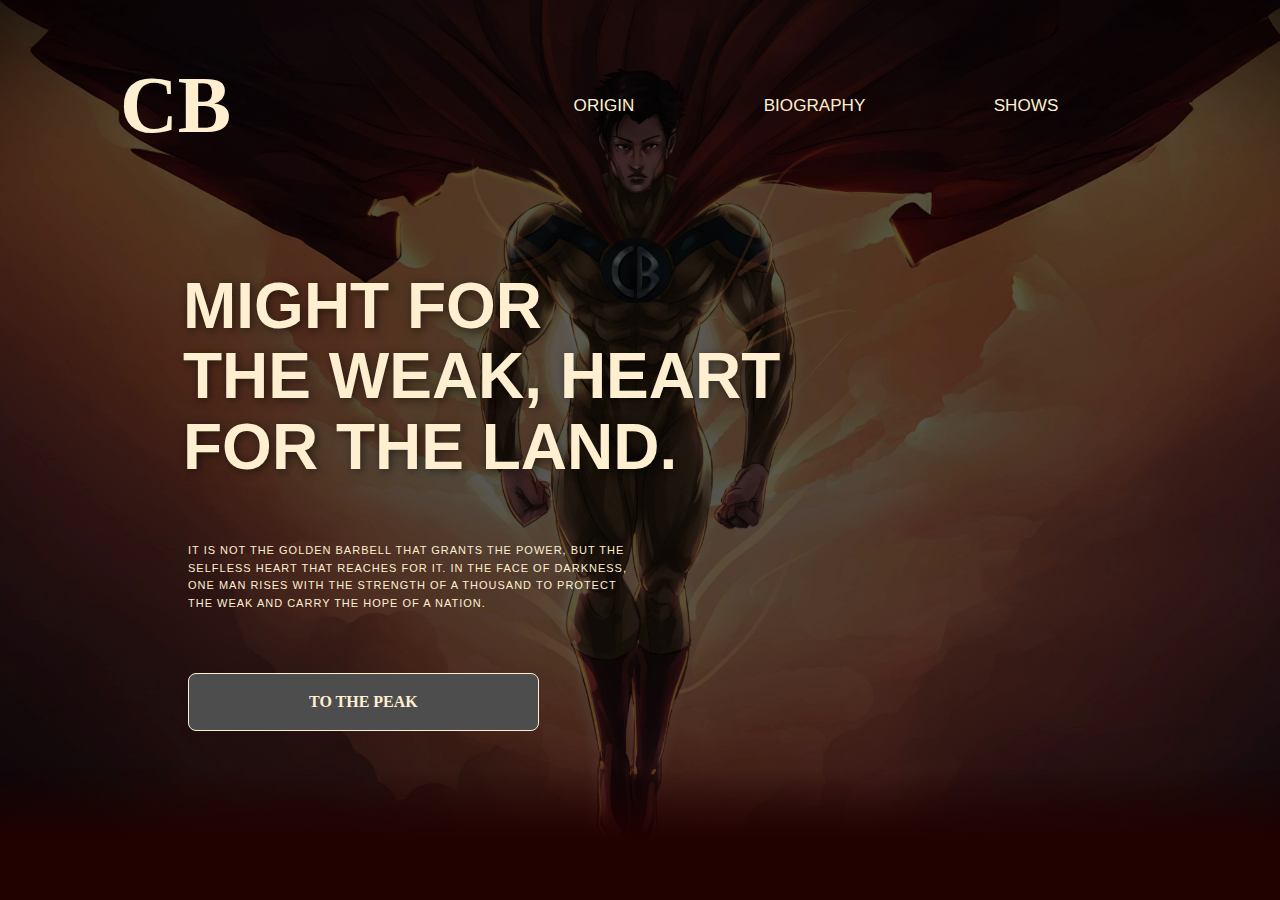
<file: index.html>
<!DOCTYPE html>
<html lang="en">
<head>
    <meta charset="UTF-8">
    <meta name="viewport" content="width=device-width, initial-scale=1.0">
    <title>Captain Barbell</title>
    <link rel="stylesheet" href="Barstyle.css">
</head>
<body>

    <header class="navbar">
        <div class="logo-container">
            <a href="index.html" class="logo-link">CB</a>
        </div>
        <nav class="nav-links">
            <a href="Origin.html" class="nav-item">ORIGIN</a>
            <a href="Biography.html" class="nav-item">BIOGRAPHY</a>
            <a href="Show.html" class="nav-item">SHOWS</a>
        </nav>
    </header>

    <main class="hero-section">
        <div class="hero-content">
            <h1>MIGHT FOR <br>THE WEAK, HEART <br>FOR THE LAND.</h1>
            
            <p class="sub-text">
                IT IS NOT THE GOLDEN BARBELL THAT GRANTS THE POWER, BUT THE <br>
            SELFLESS HEART THAT REACHES FOR IT. IN THE FACE OF DARKNESS, <br>
            ONE MAN RISES WITH THE STRENGTH OF A THOUSAND TO PROTECT <br>
            THE WEAK AND CARRY THE HOPE OF A NATION.
            </p>

            <a href="Origin.html" class="cta-button">TO THE PEAK</a>
        </div>
    </main>

    <footer class="contacts">
        <div class="footer-container"> </div>
    </footer>
</body>

</html>
</file>
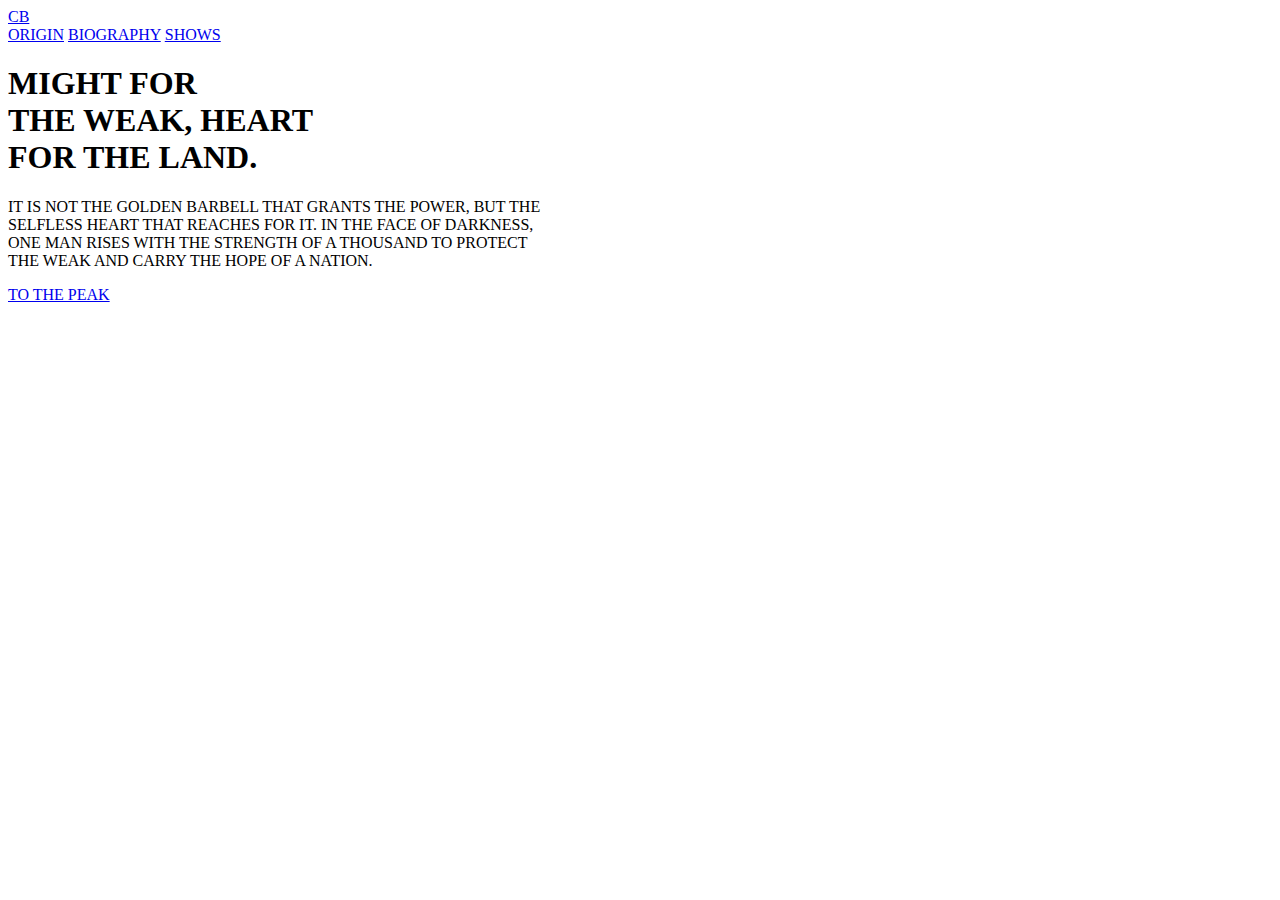
<file: Barbell.html>
<!DOCTYPE html>
<html lang="en">
<head>
    <meta charset="UTF-8">
    <meta name="viewport" content="width=device-width, initial-scale=1.0">
    <title>Captain Barbell</title>
    <link rel="stylesheet" href="Barstyle.html">
</head>
<body>

    <header class="navbar">
        <div class="logo-container">
            <a href="Barbell.html" class="logo-link">CB</a>
        </div>
        <nav class="nav-links">
            <a href="Origin.html" class="nav-item">ORIGIN</a>
            <a href="Biography.html" class="nav-item">BIOGRAPHY</a>
            <a href="Show.html" class="nav-item">SHOWS</a>
        </nav>
    </header>

    <main class="hero-section">
        <div class="hero-content">
            <h1>MIGHT FOR <br>THE WEAK, HEART <br>FOR THE LAND.</h1>
            
            <p class="sub-text">
                IT IS NOT THE GOLDEN BARBELL THAT GRANTS THE POWER, BUT THE <br>
            SELFLESS HEART THAT REACHES FOR IT. IN THE FACE OF DARKNESS, <br>
            ONE MAN RISES WITH THE STRENGTH OF A THOUSAND TO PROTECT <br>
            THE WEAK AND CARRY THE HOPE OF A NATION.
            </p>

            <a href="Origin.html" class="cta-button">TO THE PEAK</a>
        </div>
    </main>

    <footer class="contacts">
        <div class="footer-container"> </div>
    </footer>
</body>

</html>
</file>
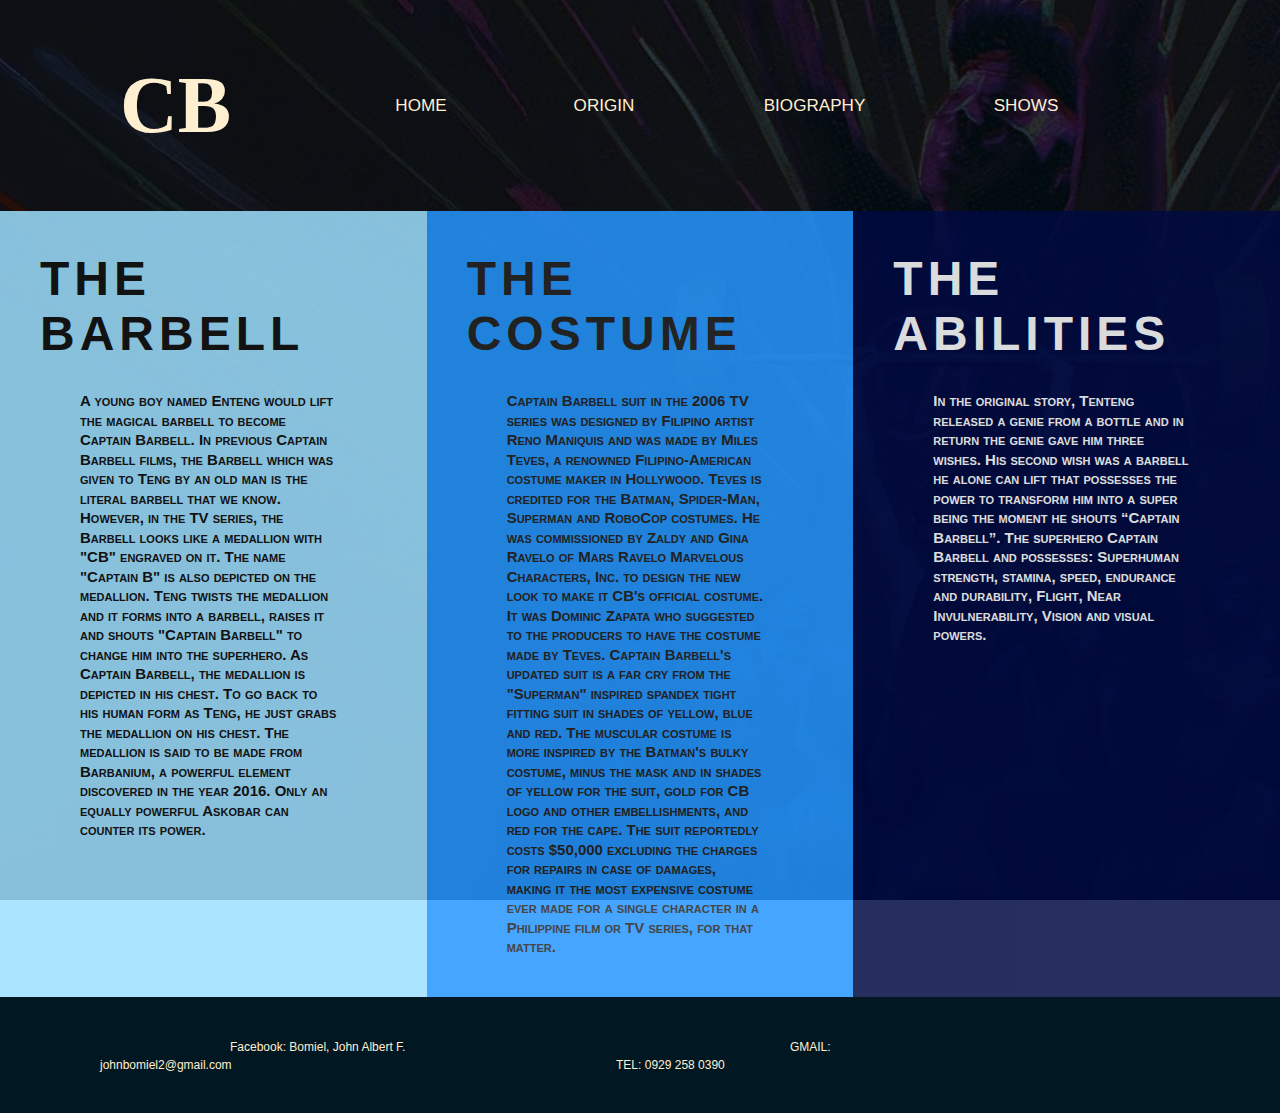
<file: Biography.html>
<!DOCTYPE html>
<html lang="en">
<head>
    <meta charset="UTF-8">
    <meta name="viewport" content="width=device-width, initial-scale=1.0">
    <title>Captain Barbell Biography</title>
    <link rel="stylesheet" href="BioStyle.css">
</head>
<body>

    <header class="navbar">
        <div class="logo-container">
            <a href="index.html" class="logo-link">CB</a>

        </div>

        <nav class="nav-links">
            <a href="index.html" class="nav-item">HOME</a>
            <a href="Origin.html" class="nav-item">ORIGIN</a>
            <a href="Biography.html" class="nav-item">BIOGRAPHY</a>
            <a href="Show.html" class="nav-item">SHOWS</a>
        </nav>
    </header>

    <main class="content-grid">
        
        <section class="column col-light">
            <h2>The Barbell</h2>
            <p>A young boy named Enteng would lift the magical barbell to become Captain Barbell.
            In previous Captain Barbell films, the Barbell which was given to Teng by an old man is the literal barbell that we know. However,
            in the TV series, the Barbell looks like a medallion with "CB" engraved on it. The name "Captain B" is also depicted on the medallion.
            Teng twists the medallion and it forms into a barbell, raises it and shouts "Captain Barbell" to change him into the superhero. As Captain Barbell,
            the medallion is depicted in his chest. To go back to his human form as Teng, he just grabs the medallion on his chest. The medallion is said to be made from Barbanium,
            a powerful element discovered in the year 2016. Only an equally powerful Askobar can counter its power.</p>
        </section>

        <section class="column col-mid">
            <h2>The Costume</h2>
            <p>Captain Barbell suit in the 2006 TV series was designed by Filipino artist Reno Maniquis and was made by Miles Teves,
            a renowned Filipino-American costume maker in Hollywood. Teves is credited for the Batman, Spider-Man, Superman and RoboCop costumes.
            He was commissioned by Zaldy and Gina Ravelo of Mars Ravelo Marvelous Characters, Inc. to design the new look to make it CB's official costume.
            It was Dominic Zapata who suggested to the producers to have the costume made by Teves. Captain Barbell's updated suit is a far cry from the "Superman" inspired spandex
            tight fitting suit in shades of yellow, blue and red. The muscular costume is more inspired by the Batman's bulky costume, minus the mask and in shades of yellow for the suit,
            gold for CB logo and other embellishments, and red for the cape. The suit reportedly costs $50,000 excluding the charges for repairs in case of damages, making it the 
            most expensive costume ever made for a single character in a Philippine film or TV series, for that matter.</p>
        </section>

        <section class="column col-dark">
            <h2>The Abilities</h2>
            <p>In the original story, Tenteng released a genie from a bottle and in return the genie gave him three wishes.
            His second wish was a barbell he alone can lift that possesses the power to transform him into a super being the moment he shouts “Captain Barbell”.
            The superhero Captain Barbell and possesses: Superhuman strength, stamina, speed, endurance and durability, Flight, Near Invulnerability, Vision and visual powers.</p>
        </section>

    </main>

    <footer class="contacts">
        <div class="footer-container">

            <div class="footer-contact">
                <a href="https://www.facebook.com/jhnalbtbml21" class="footer-item">Facebook: Bomiel, John Albert F.</a>
                <a href="mailto:johnbomiel2@gmail.com" class="footer-item">GMAIL: johnbomiel2@gmail.com</a>
                <a href="tel:09292580390" class="footer-item">TEL: 0929 258 0390</a>
            </div>
        </div>
    </footer>

</body>

</html>
</file>
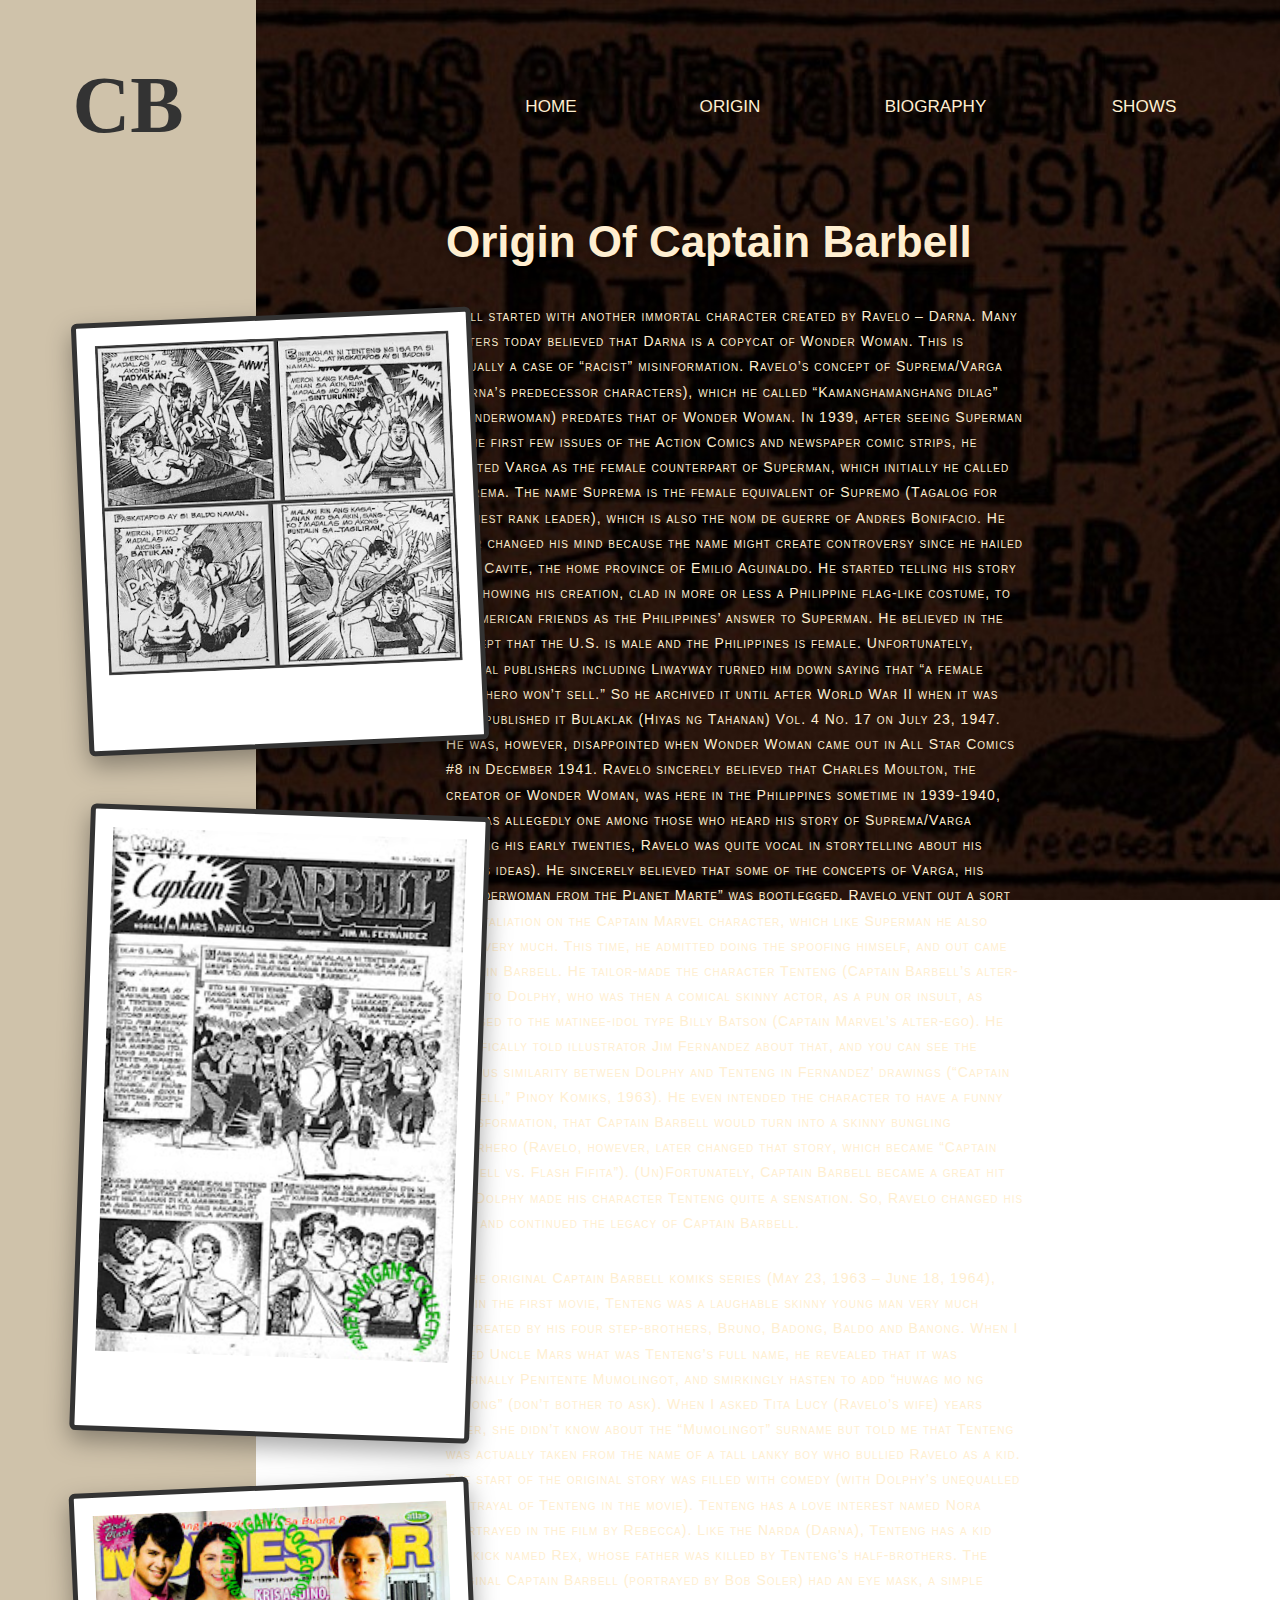
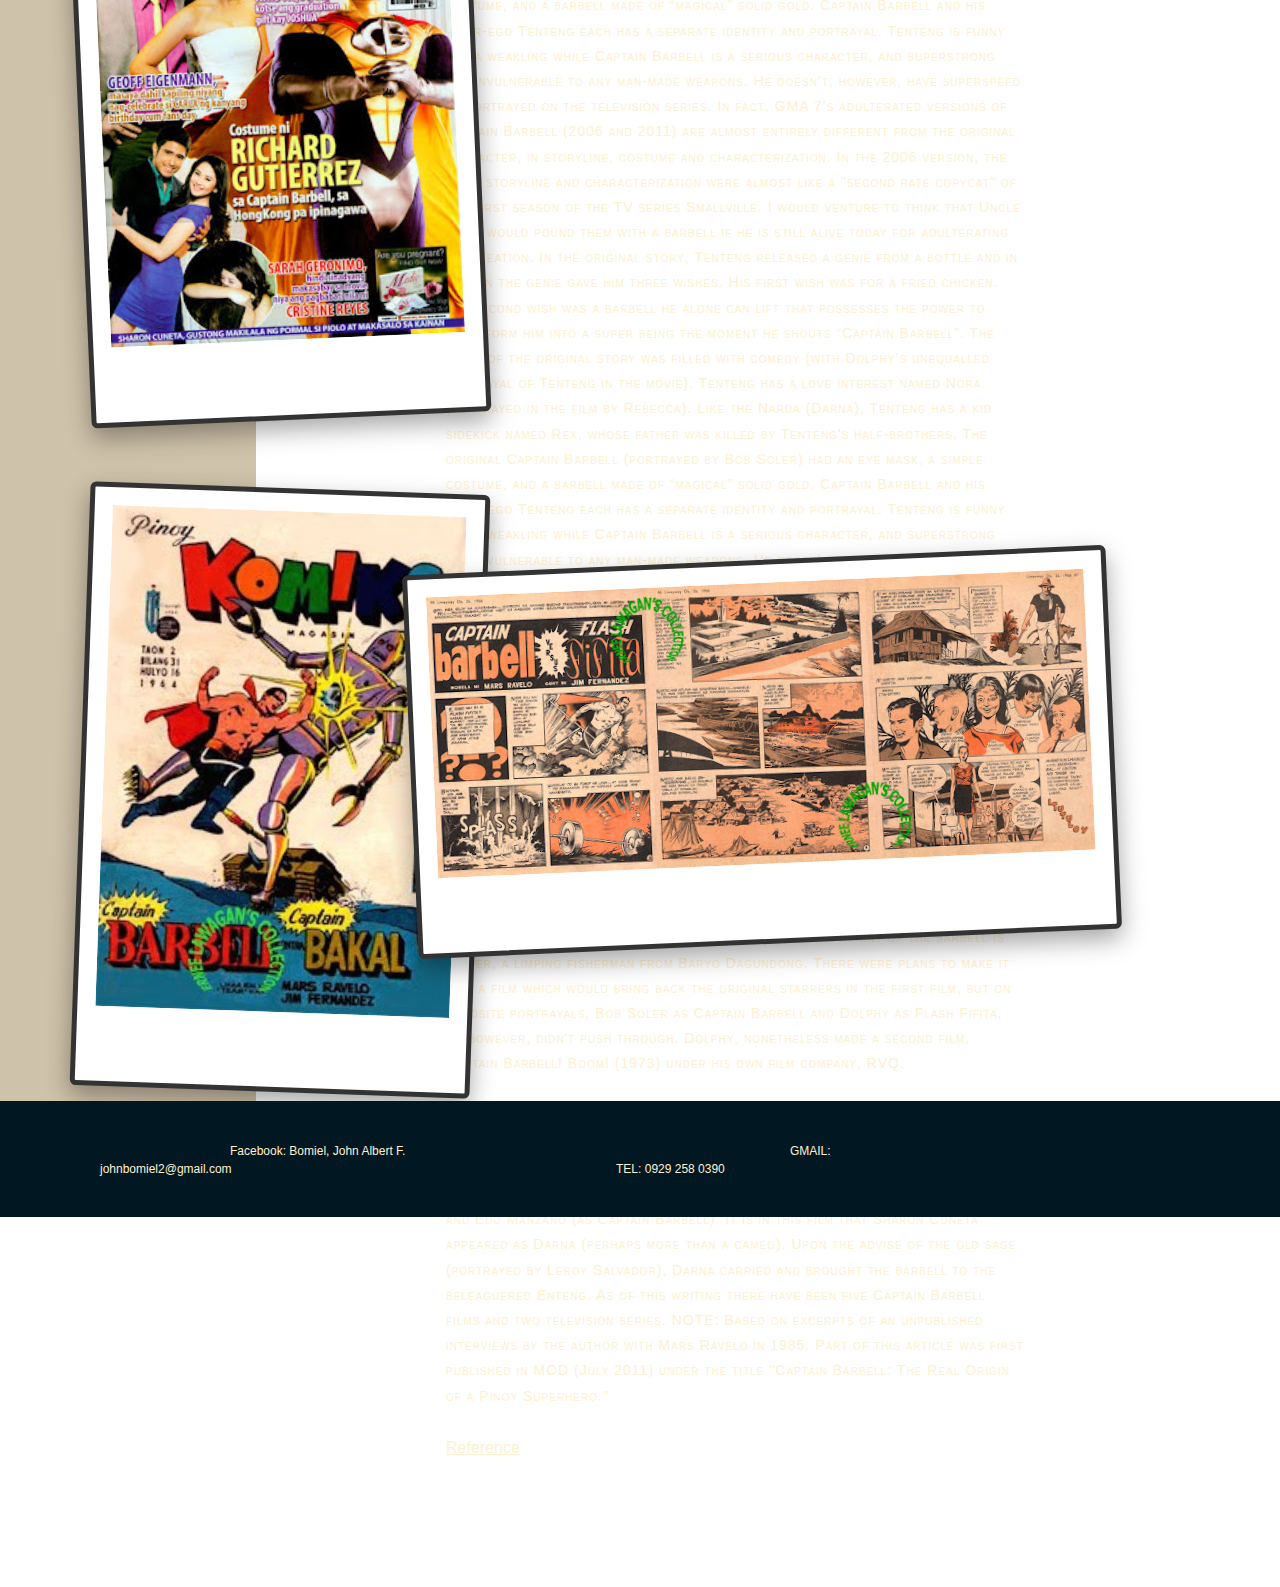
<file: Origin.html>
<!DOCTYPE html>
<html lang="en">
<head>
    <meta charset="UTF-8">
    <meta name="viewport" content="width=device-width, initial-scale=1.0">
    <title>Captain Barbell Origin</title>
    <link rel="stylesheet" href="Ostyle.css">
</head>
<body>

    <header class="navbar">
        <div class="logo-container">
            <a href="index.html" class="logo-link">CB</a>

        </div>

        <nav class="nav-links">
            <a href="index.html" class="nav-item">HOME</a>
            <a href="Origin.html" class="nav-item">ORIGIN</a>
            <a href="Biography.html" class="nav-item">BIOGRAPHY</a>
            <a href="Show.html" class="nav-item">SHOWS</a>
        </nav>
    </header>

    <main class="hero-section">
        
        <div class="hero-content">
            <pre>Origin Of Captain Barbell</pre>
                
            <p class="sub-text">
                It all started with another immortal character created by Ravelo – Darna. Many writers today believed that Darna is a copycat of Wonder Woman. This is actually a case of “racist” misinformation. Ravelo’s concept of Suprema/Varga (Darna’s predecessor characters), which he called “Kamanghamanghang dilag” (Wonderwoman) predates that of Wonder Woman.
In 1939, after seeing Superman in the first few issues of the Action Comics and newspaper comic strips, he created Varga as the female counterpart of Superman, which initially he called Suprema. The name Suprema is the female equivalent of Supremo (Tagalog for "highest rank leader), which is also the nom de guerre of Andres Bonifacio. He later changed his mind because the name might create controversy since he hailed from Cavite, the home province of Emilio Aguinaldo. He started telling his story and showing his creation, clad in more or less a Philippine flag-like costume, to his American friends as the Philippines’ answer to Superman. He believed in the concept that the U.S. is male and the Philippines is female. Unfortunately, several publishers including Liwayway turned him down saying that “a female superhero won’t sell.” So he archived it until after World War II when it was first published it Bulaklak (Hiyas ng Tahanan) Vol. 4 No. 17 on July 23, 1947. He was, however, disappointed when Wonder Woman came out in All Star Comics #8 in December 1941. Ravelo sincerely believed that Charles Moulton, the creator of Wonder Woman, was here in the Philippines sometime in 1939-1940, and was allegedly one among those who heard his story of Suprema/Varga (During his early twenties, Ravelo was quite vocal in storytelling about his komiks ideas). He sincerely believed that some of the concepts of Varga, his “Wonderwoman from the Planet Marte” was bootlegged.
Ravelo vent out a sort of retaliation on the Captain Marvel character, which like Superman he also likes very much. This time, he admitted doing the spoofing himself, and out came Captain Barbell. He tailor-made the character Tenteng (Captain Barbell’s alter-ego), to Dolphy, who was then a comical skinny actor, as a pun or insult, as opposed to the matinee-idol type Billy Batson (Captain Marvel’s alter-ego). He specifically told illustrator Jim Fernandez about that, and you can see the obvious similarity between Dolphy and Tenteng in Fernandez’ drawings (“Captain Barbell,” Pinoy Komiks, 1963). He even intended the character to have a funny transformation, that Captain Barbell would turn into a skinny bungling superhero (Ravelo, however, later changed that story, which became “Captain Barbell vs. Flash Fifita”). (Un)Fortunately, Captain Barbell became a great hit and Dolphy made his character Tenteng quite a sensation. So, Ravelo changed his mind and continued the legacy of Captain Barbell.
            </p>
        
            <p class="sub-text">
                In the original Captain Barbell komiks series (May 23, 1963 – June 18, 1964), and in the first movie, Tenteng was a laughable skinny young man very much maltreated by his four step-brothers, Bruno, Badong, Baldo and Banong. When I asked Uncle Mars what was Tenteng’s full name, he revealed that it was originally Penitente Mumolingot, and smirkingly hasten to add “huwag mo ng itanong” (don’t bother to ask). When I asked Tita Lucy (Ravelo’s wife) years later, she didn’t know about the “Mumolingot” surname but told me that Tenteng was actually taken from the name of a tall lanky boy who bullied Ravelo as a kid. The start of the original story was filled with comedy (with Dolphy’s unequalled portrayal of Tenteng in the movie). Tenteng has a love interest named Nora (portrayed in the film by Rebecca). Like the Narda (Darna), Tenteng has a kid sidekick named Rex, whose father was killed by Tenteng's half-brothers. The original Captain Barbell (portrayed by Bob Soler) had an eye mask, a simple costume, and a barbell made of “magical” solid gold. Captain Barbell and his alter-ego Tenteng each has a separate identity and portrayal. Tenteng is funny and a weakling while Captain Barbell is a serious character, and superstrong and invulnerable to any man-made weapons. He doesn’t, however, have superspeed as portrayed on the television series. In fact, GMA 7’s adulterated versions of Captain Barbell (2006 and 2011) are almost entirely different from the original character, in storyline, costume and characterization. In the 2006 version, the plot, storyline and characterization were almost like a "second rate copycat" of the first season of the TV series Smallville. I would  venture to think that Uncle Mars would pound them with a barbell if he is still alive today for adulterating his creation.
In the original story, Tenteng released a genie from a bottle and in return the genie gave him three wishes. His first wish was for a fried chicken. His second wish was a barbell he alone can lift that possesses the power to transform him into a super being the moment he shouts “Captain Barbell”. The start of the original story was filled with comedy (with Dolphy’s unequalled portrayal of Tenteng in the movie). Tenteng has a love interest named Nora (portrayed in the film by Rebecca). Like the Narda (Darna), Tenteng has a kid sidekick named Rex, whose father was killed by Tenteng's half-brothers. The original Captain Barbell (portrayed by Bob Soler) had an eye mask, a simple costume, and a barbell made of “magical” solid gold. Captain Barbell and his alter-ego Tenteng each has a separate identity and portrayal. Tenteng is funny and a weakling while Captain Barbell is a serious character, and superstrong and invulnerable to any man-made weapons. He doesn’t, however, have superspeed as portrayed on the television series. In fact, GMA 7’s adulterated versions of Captain Barbell (2006 and 2011) are almost entirely different from the original character, in storyline, costume and characterization. In the 2006 version, the plot, storyline and characterization were almost like a "second rate copycat" of the first season of the TV series Smallville. I would  venture to think that Uncle Mars would pound them with a barbell if he is still alive today for adulterating his creation. Furthermore, after the power of the magical barbell left Tenteng (in the end of the original series), Captain Barbell separated himself from Tenteng. He took the barbell and threw it into the sea. In the succeeding series, the magical barbell re-emerged and found new rightful owners. In the second series, “Captain Barbell Kontra Captain Bakal” (Pinoy Komiks, beginning July 2, 1964), Captain Barbell hence became the alter-ego of the legless cigarette vendor Dario. The movie version starred Carlos Padilla Jr as Dario and Willie Sotelo as Captain Barbell. 
In the third series, “Captain Barbell Versus Flash Fifita”  (Liwayway, beginning December 26, 1966), the recipient of the barbell is Gomer, a limping fisherman from Baryo Dagundong. There were plans to make it into a film which would bring back the original starrers in the first film, but on opposite portrayals, Bob Soler as Captain Barbell and Dolphy as Flash Fifita. It, however, didn't push through. Dolphy, nonetheless made a second film, Captain Barbell! Boom! (1973) under his own film company, RVQ. 
            </p>
            
            <p class="sub-text">
                The last Captain Barbell series written by Ravelo appeared in Pilipino Komiks (1985-1986) and illustrated by Clem Rivera. It is here were the name Enteng was introduced as recipient of the magical barbell, this time from an old sage. It was made into a film Captain Barbell (1986), starring Herbert Bautista (as Enteng) and Edu Manzano (as Captain Barbell). It is in this film that Sharon Cuneta appeared as Darna (perhaps more than a cameo). Upon the advise of the old sage (portrayed by Leroy Salvador), Darna carried and brought the barbell to the beleaguered Enteng.
As of this writing there have been five Captain Barbell films and two television series.
NOTE: Based on excerpts of an unpublished interviews by the author with Mars Ravelo in 1985. Part of this article was first published in MOD (July 2011) under the title "Captain Barbell: The Real Origin of a Pinoy Superhero."
            </p>
             
            <a href="https://erneelawagan.blogspot.com/2012/06/real-story-behind-captain-barbell.html#:~:text=In%20the%20original%20story%2C%20Tenteng,got%20eaten%20by%20a%20cat." class="reference">Reference</a>
        </div>

        <img src="images/4TentengsHalfBrothers.jpg" class="images" border="5">
        <img src="images/2CaptainBarbell.jpg" class="images" border="5">
        <img src="images/CaptainBarbell-RichardGutierrez-Moviestar20110404.jpg" class="images" border="5">
        <img src="images/3CaptainBarbellVsCaptainBakal-PinoyKomiks0031-19640716.jpg" class="images" border="5">
        <img src="images/CaptainBarbelVersusFlaskFifita.jpg" class="images" border="5">

               
    </main>

    <footer class="contacts">
        <div class="footer-container">
            <div class="footer-contact">
                <a href="https://www.facebook.com/jhnalbtbml21" class="footer-item">Facebook: Bomiel, John Albert F.</a>
                <a href="mailto:johnbomiel2@gmail.com" class="footer-item">GMAIL: johnbomiel2@gmail.com</a>
                <a href="tel:09292580390" class="footer-item">TEL: 0929 258 0390</a>
            </div>
        </div>
    </footer>

</body>

</html>
</file>
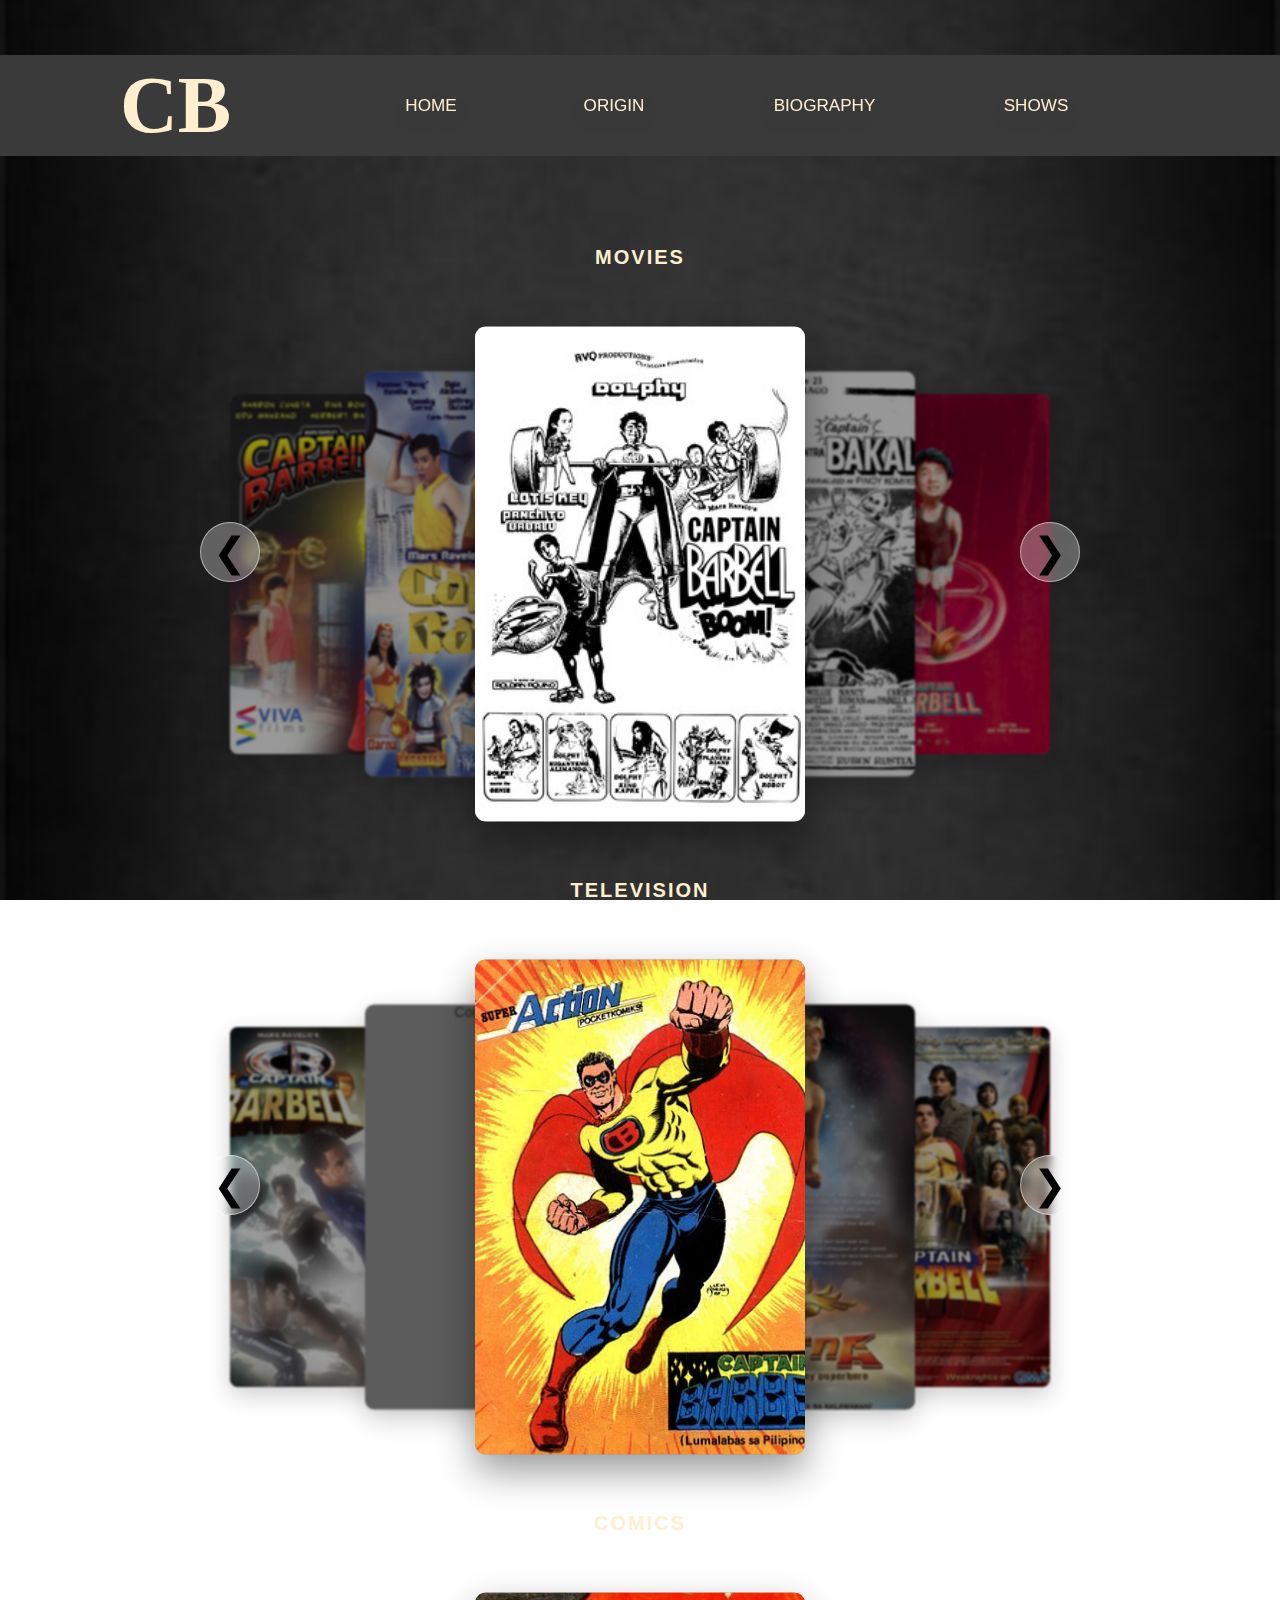
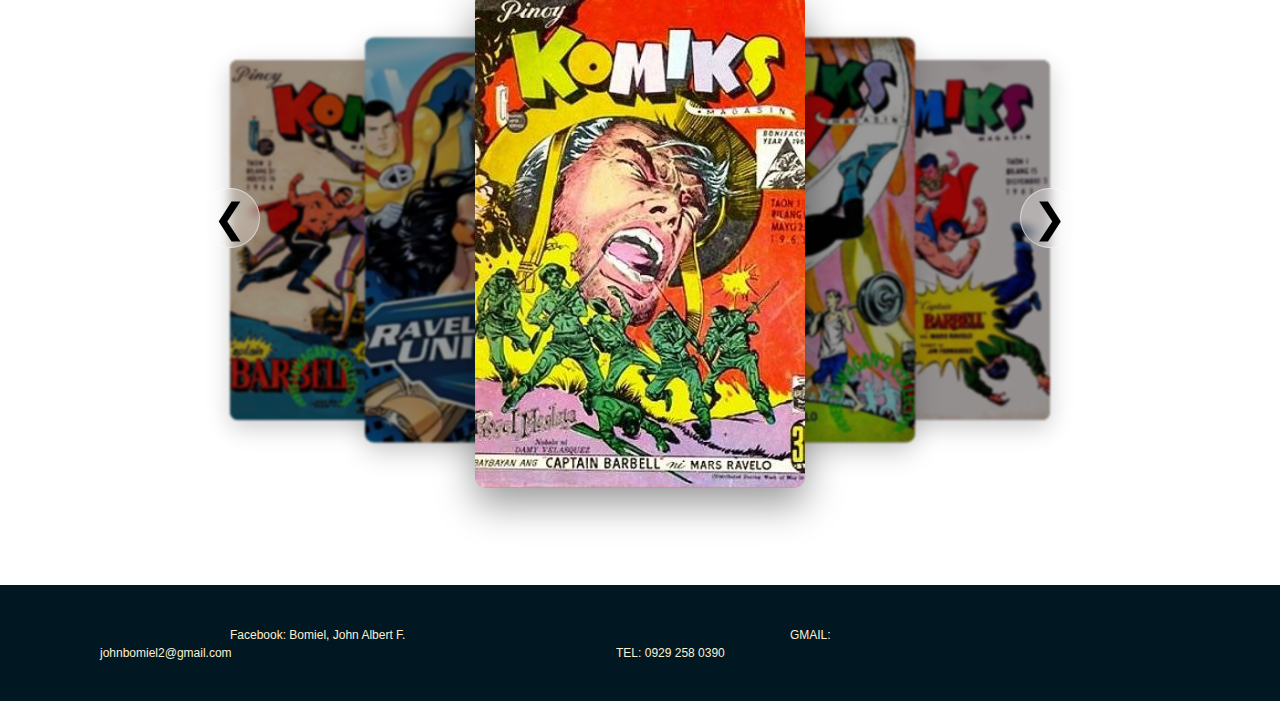
<file: Show.html>
<!DOCTYPE html>
<html lang="en">
<head>
    <meta charset="UTF-8">
    <meta name="viewport" content="width=device-width, initial-scale=1.0">
    <title>Captain Barbell Biography</title>
    <link rel="stylesheet" href="ShowStyle.css">
</head>
        
<body>

    <header class="navbar">
        <div class="logo-container">
            <a href="index.html" class="logo-link">CB</a>

        </div>

        <nav class="nav-links">
            <a href="index.html" class="nav-item">HOME</a>
            <a href="Origin.html" class="nav-item">ORIGIN</a>
            <a href="Biography.html" class="nav-item">BIOGRAPHY</a>
            <a href="Show.html" class="nav-item">SHOWS</a>
        </nav>
    </header>

    <main class="shows-container">

        <section class="show-row">
            <h2 class="row-title">MOVIES</h2>
            <div class="carousel-wrapper">
                <button class="nav-btn prev" onclick="moveStack(this, -1)">&#10094;</button>
                
                <div class="card-stack">
                    <div class="card side-back-left"><img src="images/M4.jpg"></div>
                    <div class="card side-front-left"><img src="images/M5.jpg"></div>
                    <div class="card center-main"><img src="images/M1.jpg"></div>
                    <div class="card side-front-right"><img src="images/M2.jpg"></div>
                    <div class="card side-back-right"><img src="images/M3.jpg"></div>
                </div>

                <button class="nav-btn next" onclick="moveStack(this, 1)">&#10095;</button>
            </div>
        </section>

        <section class="show-row">
            <h2 class="row-title">TELEVISION</h2>
            <div class="carousel-wrapper">
                <button class="nav-btn prev" onclick="moveStack(this, -1)">&#10094;</button>
                <div class="card-stack">
                    <div class="card side-back-left"><img src="images/tv4.jpg" alt="TV 1"></div>
                    <div class="card side-front-left"><p>Coming Soon!</p></div>
                    <div class="card center-main"><img src="images/tv1.jpg" alt="TV 3"></div>
                    <div class="card side-front-right"><img src="images/Tv2.jpg" alt="TV 4"></div>
                    <div class="card side-back-right"><img src="images/tv3.webp" alt="TV 5"></div>
                </div>
                <button class="nav-btn next" onclick="moveStack(this, 1)">&#10095;</button>
            </div>
        </section>

        <section class="show-row">
            <h2 class="row-title">COMICS</h2>
            <div class="carousel-wrapper">
                <button class="nav-btn prev" onclick="moveStack(this, -1)">&#10094;</button>
                <div class="card-stack">
                    <div class="card side-back-left"><img src="images/C4.jpg" alt="Comic 1"></div>
                    <div class="card side-front-left"><img src="images/C5.png" alt="Comic 2"></div>
                    <div class="card center-main"><img src="images/C1.jpg" alt="Comic 3"></div>
                    <div class="card side-front-right"><img src="images/C2.jpg" alt="Comic 4"></div>
                    <div class="card side-back-right"><img src="images/C3.jpg" alt="Comic 5"></div>
                </div>
                <button class="nav-btn next" onclick="moveStack(this, 1)">&#10095;</button>
            </div>
        </section>

    </main>

    <footer class="contacts">
        <div class="footer-container">
            <div class="footer-contact">
                <a href="https://www.facebook.com/jhnalbtbml21" class="footer-item">Facebook: Bomiel, John Albert F.</a>
                <a href="mailto:johnbomiel2@gmail.com" class="footer-item">GMAIL: johnbomiel2@gmail.com</a>
                <a href="tel:09292580390" class="footer-item">TEL: 0929 258 0390</a>
            </div>
        </div>
    </footer>

    <script>
        function moveStack(button, direction) {
            const stack = button.parentElement.querySelector('.card-stack');
            const cards = Array.from(stack.querySelectorAll('.card'));

            if (direction === 1) {
                stack.appendChild(cards[0]); 
            } else {
                stack.insertBefore(cards[cards.length - 1], cards[0]); 
            }
            const newCards = stack.querySelectorAll('.card');
            const classes = ['side-back-left', 'side-front-left', 'center-main', 'side-front-right', 'side-back-right'];
                        
            newCards.forEach((card, index) => {
                card.className = 'card ' + (classes[index] || 'hidden');
            });
        }
        // https://www.youtube.com/watch?v=daSosaplGuU&t=652s 
        // reference of my code
    </script>
</body>

</html>
</file>
<file: Barstyle.css>
* {
    margin: 0px;
    padding: 0;
    box-sizing: border-box;
    font-family: 'Arial', sans-serif; 
}

body {
    background-image: url('images/captain-barbell-0j.jpg'); 
    background-size: cover;
    background-position: center;
    background-attachment: fixed;
    height: 100vh;
}

.navbar {
    display: flex;
    justify-content: space-between;
    align-items: center;
    padding: 60px 100px;
    margin-left: 20px;
}

.logo-link {
    font-weight: 900;
    font-size: 80px;
    font-family: Garamond, serif;
    text-decoration: none;
    color: #ffefd1;
    display: inline-block;
    transition: transform 0.3s ease;
    animation: liftUp 0.8s ease forwards;
}

.nav-links .nav-item {
    transform: scale(0.95);
    text-decoration: none;
    color: #ffefd1;
    margin-right: 120px;
    font-size: 18px;
    font-weight: 500;
    display: inline-block;
    transition: transform 0.3s ease;
    animation: liftUp 0.8s ease forwards;
}

.hero-section {
    padding: 60px 80px;
}

.hero-content h1 {
    font-size: 64px;
    line-height: 1.1;
    margin-left: 103px;
    margin-bottom: 60px;
    font-weight: 900;
    color: #ffefd1;
    text-shadow: 2px 2px 10px rgba(0,0,0,0.5); 
    animation: liftUp 1.0s ease forwards;
}

.sub-text {
    font-size: 11px;
    color: #ffefd1;
    letter-spacing: 1px;
    line-height: 1.6;
    margin-left: 108px;
    margin-bottom: 60px;
    animation: liftUp 1.2s ease forwards;
}

.cta-button {
    font-family: Garamond, serif;
    display: inline-block;
    background-color: rgb(77, 77, 77); 
    color: #ffefd1;
    margin-left: 108px;
    margin-bottom: 29px;
    padding: 19px 120px;
    text-decoration: none;
    border-radius: 8px;
    font-size: 16px;
    font-weight: bold;
    text-transform: uppercase;
    border: 1px solid #ffefd1;
    transition: all 0.3s ease;
    animation: liftUp 1.4s ease forwards;
}

.contacts {
    background: linear-gradient(to top, #220101 45%, transparent 100%);
    padding: 65px 100px;
    width: 100%;           
    position: fixed;
    bottom: 0;
}

.logo-link:hover,   
.nav-item:hover {
    transform: scale(1.1);
    color: #ff7f7f;
    text-shadow: 0 0 15px #e02828;
}

.cta-button:hover {
    transform: scale(1.08) translateY(-5px);
    background-color: #220101;
    color: #fff !important;
    box-shadow: 0 10px 20px rgba(0,0,0,0.4), 0 0 15px #ff8f8f;
}

@keyframes liftUp {
    0% { opacity: 0; transform: translateY(50px); }
    100% { opacity: 1; transform: translateY(0); }
}

.nav-links .nav-item.active {
    color: #ff7f7f;
    font-weight: 700;
}

.nav-links .nav-item::after {
    content: '';
    position: absolute;
    width: 0%;
    height: 2px;
    bottom: -5px;
    left: 0;
    background-color: #ff7f7f;
    box-shadow: 0 0 8px #ff7373;
    transition: width 0.3s ease;
}

.nav-links .nav-item:hover::after,
.nav-links .nav-item.active::after {
    width: 100%;
}
</file>
<file: BioStyle.css>
* {
    margin: 0;
    padding: 0;
    box-sizing: border-box;
    font-family: 'Arial', sans-serif;
}

body {
    background: linear-gradient(rgba(0, 0, 0, 0.7), rgba(0, 0, 0, 0.7)), 
                url('images/bio.jpg'); 
    background-size: cover;
    background-position: center;
    background-attachment: fixed;
    min-height: 110vh;
    display: flex;
    flex-direction: column;
    color: #fff;
}

.navbar {
    display: flex;
    justify-content: space-between;
    align-items: center;
    padding: 60px 100px;
    margin-left: 20px;
}

.logo-link {
    font-weight: 900;
    font-size: 80px;
    font-family: Garamond, serif;
    text-decoration: none;
    color: #ffefd1;
    display: inline-block;
    transition: transform 0.3s ease;
    animation: liftUp 0.8s ease forwards;
}

.nav-links .nav-item {
    transform: scale(0.95);
    text-decoration: none;
    color: #ffefd1;
    margin-right: 120px;
    font-size: 18px;
    font-weight: 500;
    display: inline-block;
    transition: transform 0.3s ease;
    animation: liftUp 0.8s ease forwards;
}

.content-grid {
    display: flex;
    margin-top: auto; 
    width: 100%;
    opacity: 85%;
}

.column {
    flex: 1;
    padding: 40px;
    min-height: 450px;
    flex-direction: column;
}

.col-light { background-color: #9de0ff; color: #131313; }
.col-mid   { background-color: #2596ff; color: #252525; }
.col-dark  { background-color: #000a41; color: #fff; }

.column h2 {
    letter-spacing: 5px;
    font-size: 48px;
    text-transform: uppercase;
    margin-bottom: 30px;
    font-family: 'Impact', sans-serif;
    animation: liftUp 1.2s ease forwards;
}

.column p {
    font-variant: small-caps;
    padding-left: 40px;
    margin-right: 50px;
    font-size: 15px;
    line-height: 1.3;
    font-weight: 600;
    animation: liftUp 1.4s ease forwards;
}

.contacts {
    background: #011822;
    padding: 40px 100px;
    width: 100%;           
    z-index: 5;
}
.footer-item {
    color: #ffefd1;
    text-decoration: none;
    padding: 0px 130px;
    margin-right: 120px;
    font-size: 12px;
}
.footer-container {
    display: flex;
    justify-content: space-between;
    align-items: center;
}

.footer-contact span { margin-left: 20px; color: #8f8e8d; }

/* Animations */
@keyframes liftUp {
    0% { opacity: 0; transform: translateY(50px); }
    100% { opacity: 1; transform: translateY(0); }
}

.nav-links .nav-item.active {
    color: #8fd6ff;
    font-weight: 700;
}

.nav-links .nav-item::after {
    content: '';
    position: absolute;
    width: 0%;
    height: 2px;
    bottom: -5px;
    left: 0;
    background-color: #8fd6ff;
    box-shadow: 0 0 8px #8fd6ff;
    transition: width 0.3s ease;
    animation-play-state: inherit;
}

.logo-link:hover, .nav-item:hover {
    transform: scale(1.1);
    color: #8fd6ff;
    text-shadow: 0 0 15px #8fbcff;
}

.nav-links .nav-item:hover::after,
.nav-links .nav-item.active::after {
    width: 100%;
}

.footer-item:hover {
    text-decoration: underline;
}
</file>
<file: Ostyle.css>
* {
    margin: 0px;
    padding: 0;
    box-sizing: border-box;
    font-family: 'Arial', sans-serif; 
}

body {
    background-image: url('images/HistoryniCap3.jpg'); 
    background-size: cover;
    background-position: center;
    background-attachment: fixed;
    display: flex;
}

.navbar {
    width: 20%; 
    height: 310vh;
    background-color: #cfc2aa; 
    display: flex;
    flex-direction: column;
    justify-content: flex-start;
    align-items: center;
    padding: 60px 20px;
}

.images:first-of-type {
    position: absolute;
    top: 35%;
    left: 80px;
    width: 400px;
    height: auto;
    display: block;
}
.images:first-of-type + .images{
    position: absolute;
    top: 90%;
    left: 80px;
    width: 400px;
    height: auto;
    display: block;
}

.images:first-of-type + .images + .images{
    position: absolute;
    top: 165%;
    left: 80px;
    width: 400px;
    height: auto;
    display: block;
}

.images:first-of-type + .images + .images + .images{
    position: absolute;
    top: 232%;
    left: 80px;
    width: 400px;
    height: auto;
    display: block;
}

.images:first-of-type + .images + .images + .images + .images{
    position: absolute;
    top: 240%;
    left: 32%;
    width: 55%;
    height: auto;
    display: block;
}

.images{
    background: #ffffff;
    padding: 18px 18px 75px 18px;
    border-radius: 6px;
    border: 5;
    border-color: #333;
    box-shadow: 
        0 10px 25px rgba(0, 0, 0, 0.35);
    position: relative;
    transition: transform 0.3s ease;
}

.logo-link {
    font-weight: 900;
    font-size: 80px;
    font-family: Garamond, serif;
    text-decoration: none;
    color: #333; 
    display: inline-block;
    transition: transform 0.3s ease;
    animation: liftUp 0.8s ease forwards;
}

.nav-links {
    margin-top: -55px;
    margin-left: 725%;
    display: flex;
}

.nav-links .nav-item {
    transform: scale(0.95);
    text-decoration: none;
    color: #ffefd1;
    margin-right: 120px; 
    font-size: 18px;
    font-weight: 500;
    display: inline-block;
    transition: transform 0.3s ease;
    animation: liftUp 0.8s ease forwards;
}

.hero-section {
    width: 65%;
    padding: 220px 0px 130px 190px;
    overflow-y: auto;
}

.hero-content pre {
    font-size: 44px;
    line-height: 1;
    margin-bottom: 40px;
    font-weight: 900;
    color: #ffefd1;
    text-shadow: 2px 2px 10px rgba(0,0,0,0.5);
    animation: liftUp 1.0s ease forwards;
}

.hero-content .reference{
    color: #ffefd1;
    font-weight: 10px;
    animation: liftUp 1.0s cubic-bezier(0.175, 0.885, 0.32, 1.275) both;
}
.sub-text {
    font-size: 14px; 
    font-variant: small-caps;
    color: #ffefd1;
    letter-spacing: 1px;
    line-height: 1.8;
    margin-bottom: 30px;
    width: 90%;
    animation: liftUp 1.2s ease forwards;
}

.contacts {
    background: #011822;
    padding: 40px 100px;
    width: 100%;           
    position: fixed;
    bottom: -213%;
    z-index: 5;
    position: absolute;
}

.footer-item {
    color: #ffefd1;
    text-decoration: none;
    padding: 0px 130px;
    margin-right: 120px;
    font-size: 12px;
}

/* ANIMATIONS */

@keyframes liftUp {
    0% { opacity: 0; transform: translateY(50px); }
    100% { opacity: 1; transform: translateY(0); }
}

.footer-item:hover {
    text-decoration: underline;
}

.nav-links .nav-item.active {
    color: #ffee8f;
    font-weight: 700;
}

.nav-links .nav-item::after {
    content: '';
    position: absolute;
    width: 0%;
    height: 2px;
    bottom: -5px;
    left: 0;
    background-color: #ffee8f;
    box-shadow: 0 0 8px #ffee8f;
    transition: width 0.3s ease;
    animation-play-state: inherit;
}

.logo-link:hover{
    transform: scale(1.1);
    color: #ffec81;
    text-shadow: 0 0 15px #c2b040;
    
} .nav-item:hover {
    transform: scale(1.1);
    color: #ffee8f;
    text-shadow: 0 0 15px #ffee8f;
}

.nav-links .nav-item:hover::after,
.nav-links .nav-item.active::after {
    width: 100%;
}

.images:nth-of-type(odd) {
    transform: rotate(-2.5deg);
}

.images:nth-of-type(even) {
    transform: rotate(2deg);
}

.images::before {
    content: "";
    position: absolute;
    top: -14px;
    left: 50%;
    transform: translateX(-50%) rotate(-2deg);
    width: 95px;
    height: 24px;
    background: rgba(255, 255, 255, 0.65);
    border: 1px solid rgba(255, 249, 172, 0.08);
    box-shadow: 0 2px 5px rgba(0,0,0,0.25);
    z-index: 2;
}

.images:hover {
    transform: translateY(-6px) rotate(0deg);
    border-color: rgb(250, 250, 132);
    box-shadow: 
        0 18px 40px rgba(0, 0, 0, 0.45);
}
</file>
<file: ShowStyle.css>
* {
    margin: 0;
    padding: 0;
    box-sizing: border-box;
    font-family: 'Arial', sans-serif;
}

body {
    background: url('images/MovieBG1.jpg');
    background-size: cover;
    background-position: center;
    background-attachment: fixed;
    color: #333;
    display: flex;
    flex-direction: column;
}

.navbar {
    background-color: #3a3a3a;
    display: flex;
    justify-content: space-between;
    align-items: center;
    padding: 5px 90px 5px 120px;
    margin-top: 55px;
}

.logo-link {
    font-weight: 900;
    font-size: 80px;
    font-family: Garamond, serif;
    text-decoration: none;
    text-shadow: 5 10px 30px rgba(0, 0, 0, 0.596);
    color: #ffefd1;
    display: inline-block;
    transition: transform 0.3s ease;
    animation: liftUp 0.8s ease forwards;
}

.nav-links .nav-item {
    transform: scale(0.95);
    text-shadow: 0 10px 30px rgba(0,0,0,0.2);
    text-decoration: none;
    color: #ffefd1;
    margin-right: 120px;
    font-size: 18px;
    font-weight: 500;
    display: inline-block;
    transition: transform 0.3s ease;
    animation: liftUp 0.8s ease forwards;
}

.shows-container {
    padding: 40px 0;
    flex-grow: 1;
}

.show-row {
    margin-bottom: 80px;
    text-align: center;
}

.row-title {
    font-size: 20px;
    color: #ffefd1;
    letter-spacing: 2px;
    margin: 50px 0px 80px;
    font-weight: 400ex;
    animation: liftUp 1.2s ease forwards;
}

.card-stack {
    position: relative;
    height: 400px; 
    max-width: 1000px;
    margin: 0 auto;
    display: flex;
    justify-content: center;
    align-items: center;
    animation: liftUp 1.4s ease forwards;
}

.card {
    position: absolute;
    width: 300px; 
    height: 450px;
    background-color: #999; 
    border-radius: 10px;
    overflow: hidden;
    box-shadow: 0 10px 30px rgba(0,0,0,0.2);
    transition: transform 0.4s ease, z-index 0.4s;
}

.card img {
    width: 100%;
    height: 100%;
    object-fit: cover;
}

.center-main {
    z-index: 5;
    transform: scale(1);
}

.side-front-left {
    z-index: 4;
    transform: translateX(-140px) scale(0.9);
}

.side-front-right {
    z-index: 4;
    transform: translateX(140px) scale(0.9);
}

.side-back-left {
    z-index: 3;
    transform: translateX(-290px) scale(0.8);
}

.side-back-right {
    z-index: 3;
    transform: translateX(290px) scale(0.8);
}

.card:hover {
    z-index: 10;
    transform: scale(1.05) translateY(-10px);
}

.contacts {
    background: #011822;
    padding: 40px 100px;
    width: 100%;           
    z-index: 5;
}
.footer-item {
    color: #ffefd1;
    text-decoration: none;
    padding: 0px 130px;
    margin-right: 120px;
    font-size: 12px;
}
.footer-container {
    display: flex;
    justify-content: space-between;
    align-items: center;
}

.footer-contact span { margin-left: 20px; color: #8f8e8d; }

.footer-item:hover {
    text-decoration: underline;
}

.carousel-wrapper {
    position: relative; 
    max-width: 1000px;
    margin: 0 auto;
    height: 450px;
    display: flex;
    align-items: center;
    justify-content: center;
}

.nav-btn {
    position: absolute;
    top: 45%;
    transform: translateY(-50%);
    background: rgba(255, 255, 255, 0.3); 
    backdrop-filter: blur(5px);
    border: 1px solid rgba(255, 255, 255, 0.5);
    color: #000;
    font-size: 40px;
    width: 60px;
    height: 60px;
    border-radius: 50%;
    cursor: pointer;
    z-index: 20; 
    transition: all 0.3s ease;
    display: flex;
    align-items: center;
    justify-content: center;
    animation: liftUp 1.6s ease forwards;
}

.nav-btn:hover {
    background: rgba(255, 255, 255, 0.8);
    transform: translateY(-50%) scale(1.1);
}

.prev {
    left: 60px; 
}

.next {
    right: 60px; 
}
.center-main:hover {
    z-index: 10;
    transform: scale(1.15) translateY(-10px); 
    filter: brightness(110%);
    cursor: pointer;
}

.center-main {
    z-index: 5;
    transform: scale(1.1);
    filter: brightness(100%);
    box-shadow: 0 15px 35px rgba(0,0,0,0.4);
    transition: all 0.5s cubic-bezier(0.4, 0, 0.2, 1);
}

.card:not(.center-main) {
    filter: brightness(60%) blur(1px);
    pointer-events: none; 
}

@keyframes liftUp {
    0% { opacity: 0; transform: translateY(50px); }
    100% { opacity: 1; transform: translateY(0); }
}

.nav-links .nav-item.active {
    color: #fafafa;
    font-weight: 700;
}

.nav-links .nav-item::after {
    content: '';
    position: absolute;
    width: 0%;
    height: 2px;
    bottom: -5px;
    left: 0;
    background-color: #ffffff;
    box-shadow: 0 0 8px #acacac;
    transition: width 0.3s ease;
    animation-play-state: inherit;
}

.logo-link:hover, .nav-item:hover {
    transform: scale(1.1);
    color: #ffffff;
    text-shadow: 0 0 15px #acacac;
}

.nav-links .nav-item:hover::after,
.nav-links .nav-item.active::after {
    width: 100%;
}
</file>
